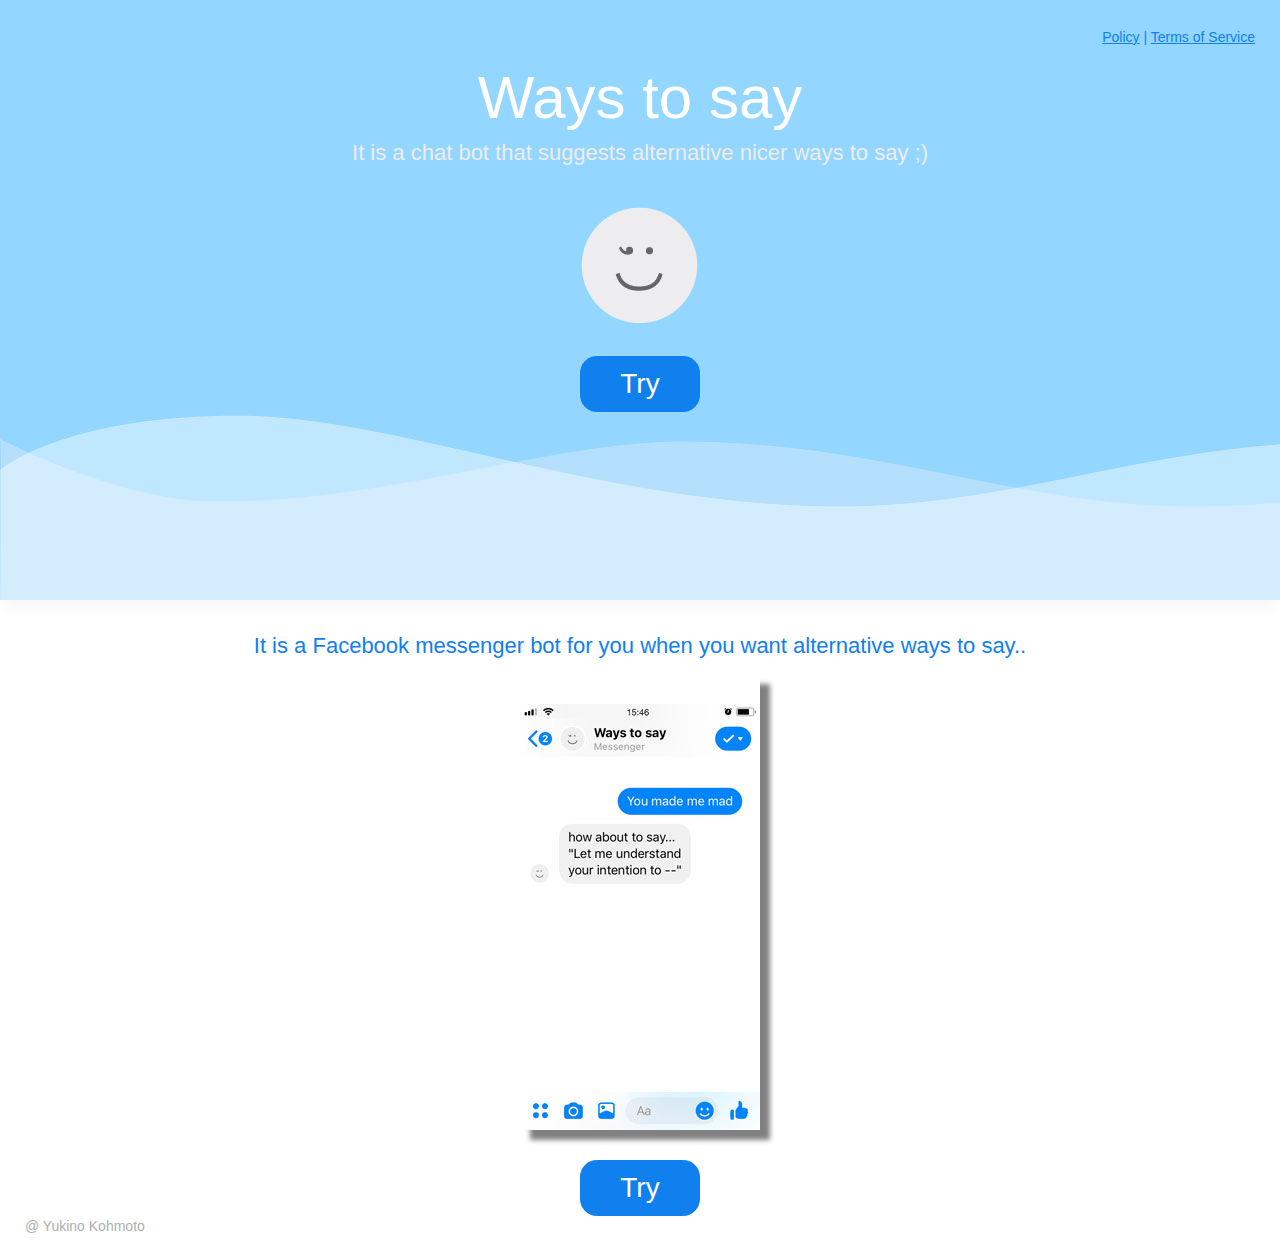
<file: index.html>
<!DOCTYPE html>
<html lang="en">
<head>
  <meta charset="utf-8">
  <title>Ways to say</title>
  <meta http-equiv="X-UA-Compatible" content="IE=edge,chrome=1">  
  <link rel="canonical" href="https://yukinokoh.github.io/">
  <script type="application/ld+json">
    {
      "@type": "WebSite",
      "name": "Yukino Kohmoto",
      "url": "https://yukinokoh.github.io/”,
      "image": ["img/ways-to-say_image"]
    }
  </script>
  <meta name="viewport" content="width=device-width, initial-scale=1">
  <link rel="icon" type="img/png" sizes="32x32" href="img/favicon-32x32.png">
  <link rel="icon" type="img/png" sizes="96x96" href="img/favicon-96x96.png">
  <link rel="icon" type="image/png" sizes="16x16" href="img/favicon-16x16.png">
  <!-- Bootstrap 3 -->
  <link rel="stylesheet"
        href="https://maxcdn.bootstrapcdn.com/bootstrap/3.3.7/css/bootstrap.min.css">
  <script src="https://code.jquery.com/jquery-1.10.1.min.js"></script>
  <script
src="https://netdna.bootstrapcdn.com/bootstrap/3.1.0/js/bootstrap.min.js" async></script>
  <!-- js -->
  <!-- css -->
  <link rel="stylesheet" href="css/style.css">
  <link href="https://fonts.googleapis.com/css?family=Open+Sans" rel="stylesheet">
</head>

<body>
  <div class="site container-fluid">
    <header id="header">
      <div class="row mr-1 ml-1">
        <div class="col-xs-12">    
          <h5 class="text-right">
            <a href="policy.html">Policy</a> | 
            <a href="terms.html">Terms of Service</a>
          </h5>
          <h1 class="text-center">Ways to say</h1>
          <h3 class="text-center">It is a chat bot that suggests alternative nicer ways to say ;)</h3>
          <img src="img/face.png" alt="smile" class="img-responsive pt-3 pb-3">
          <div class="text-center"><a href="https://www.facebook.com/Ways-to-say-347589792519023"><button type="button" class="button-try">Try</button></a></div>
        </div>
      </div>
    </header>

    <!-- section to introduce projects -->
    <section id="intro" class="container">
      <div class="row">
        <div class="col-sx-12 text-center">
          <h4>It is a Facebook messenger bot for you when you want alternative ways to say..</h4>
          <img src="img/screen.jpg" alt="screenshot" class="img-responsive img-shadow pt-3">
          <div class="text-center mt-3"><a href="https://www.facebook.com/Ways-to-say-347589792519023"><button type="button" class="button-try">Try</button></a></div>
        </div>
      </div><!-- end row-->
    </section> 

    <footer class="container-fluid">
      <div class="row mr-1 ml-1"><div class="col-sx-12">
        <ul class="list-inline">
          <li><a href="https://yukinokoh.github.io/">@ Yukino Kohmoto</a></li>
        </ul>
      </div></div>
    </footer>
  </div>  <!-- container-fluid end -->
</body>
</html>
</file>
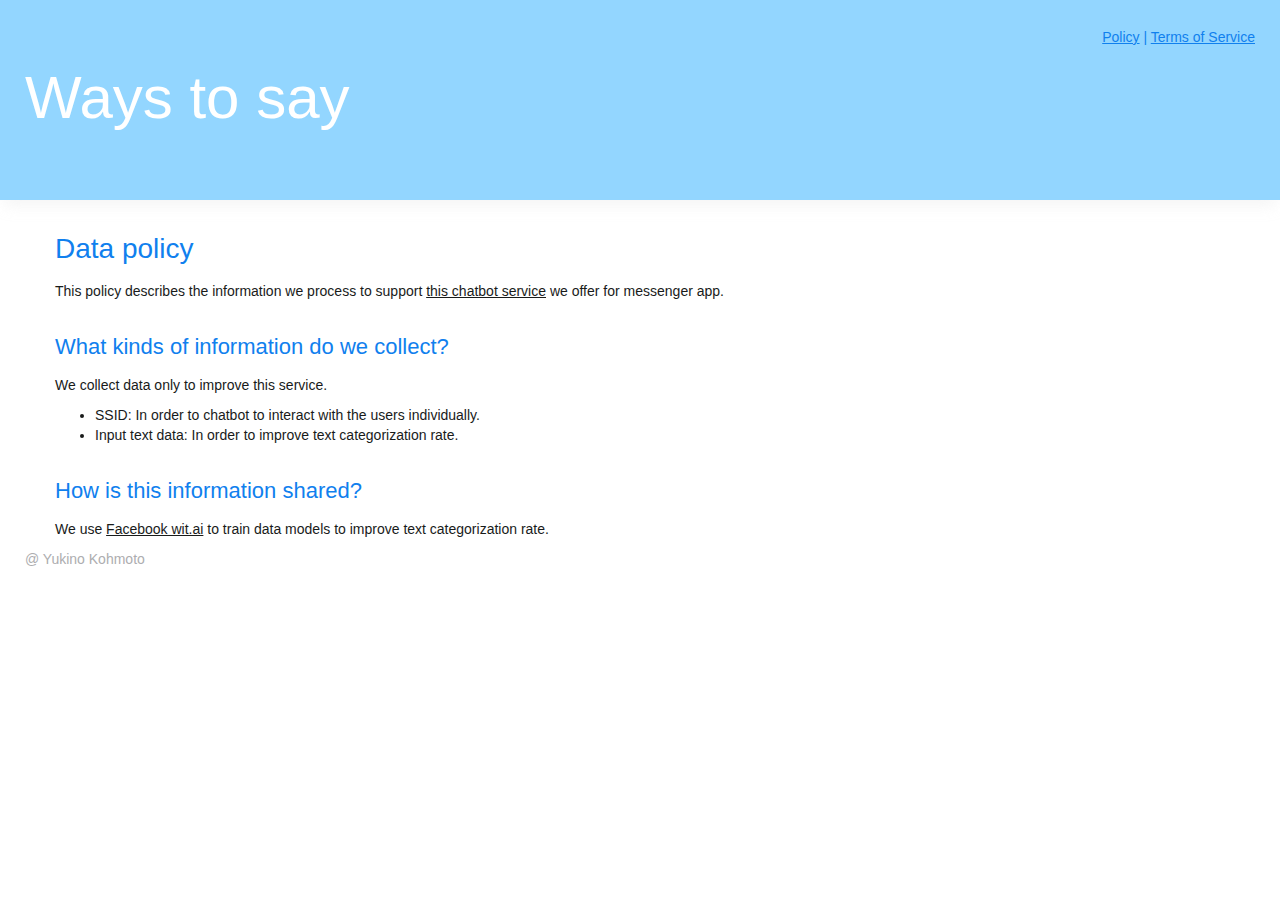
<file: policy.html>
<!DOCTYPE html>
<html lang="en">
<head>
  <meta charset="utf-8">
  <title>Ways to say</title>
  <meta http-equiv="X-UA-Compatible" content="IE=edge,chrome=1">  
  <link rel="canonical" href="https://yukinokoh.github.io/">
  <script type="application/ld+json">
    {
      "@type": "WebSite",
      "name": "Yukino Kohmoto",
      "url": "https://yukinokoh.github.io/”,
      "image": ["img/ways-to-say_image"]
    }
  </script>
  <meta name="viewport" content="width=device-width, initial-scale=1">
  <link rel="icon" type="img/png" sizes="32x32" href="img/favicon-32x32.png">
  <link rel="icon" type="img/png" sizes="96x96" href="img/favicon-96x96.png">
  <link rel="icon" type="image/png" sizes="16x16" href="img/favicon-16x16.png">
  <!-- Bootstrap 3 -->
  <link rel="stylesheet"
        href="https://maxcdn.bootstrapcdn.com/bootstrap/3.3.7/css/bootstrap.min.css">
  <script src="https://code.jquery.com/jquery-1.10.1.min.js"></script>
  <script
src="https://netdna.bootstrapcdn.com/bootstrap/3.1.0/js/bootstrap.min.js" async></script>
  <!-- js -->
  <!-- css -->
  <link rel="stylesheet" href="css/style.css">
  <link href="https://fonts.googleapis.com/css?family=Open+Sans" rel="stylesheet">
</head>

<body>
  <div class="site container-fluid">
    <header id="header-common">
      <div class="row mr-1 ml-1">
        <div class="col-xs-12">    
          <h5 class="text-right">
            <a href="policy.html">Policy</a> | 
            <a href="terms.html">Terms of Service</a>
          </h5>
          <h1 class="text-left"><a href="index.html">Ways to say</a></h1>
        </div>
      </div>
    </header>

    <!-- section to introduce projects -->
    <section id="intro" class="container">
      <div class="row">
        <div class="col-sx-12 text-left">
          <h2>Data policy</h2>
          <p>This policy describes the information we process to support <a href="https://www.facebook.com/Ways-to-say-347589792519023">this chatbot service</a> we offer for messenger app.</p>
          <h4>What kinds of information do we collect?</h4>
          <p> We collect data only to improve this service.</p> 
          <ul>
            <li>SSID: In order to chatbot to interact with the users individually. </li>
            <li>Input text data: In order to improve text categorization rate.</li> 
          </ul>
          <h4>How is this information shared?</h4>
          <p>We use <a href="https://wit.ai/">Facebook wit.ai</a> to train  data models to improve text categorization rate. </p>
          
        </div>
      </div><!-- end row-->
    </section> 

    <footer class="container-fluid">
      <div class="row mr-1 ml-1"><div class="col-sx-12">
        <ul class="list-inline">
          <li><a href="https://yukinokoh.github.io/">@ Yukino Kohmoto</a></li>
        </ul>
      </div></div>
    </footer>
  </div>  <!-- container-fluid end -->
</body>
</html>
</file>
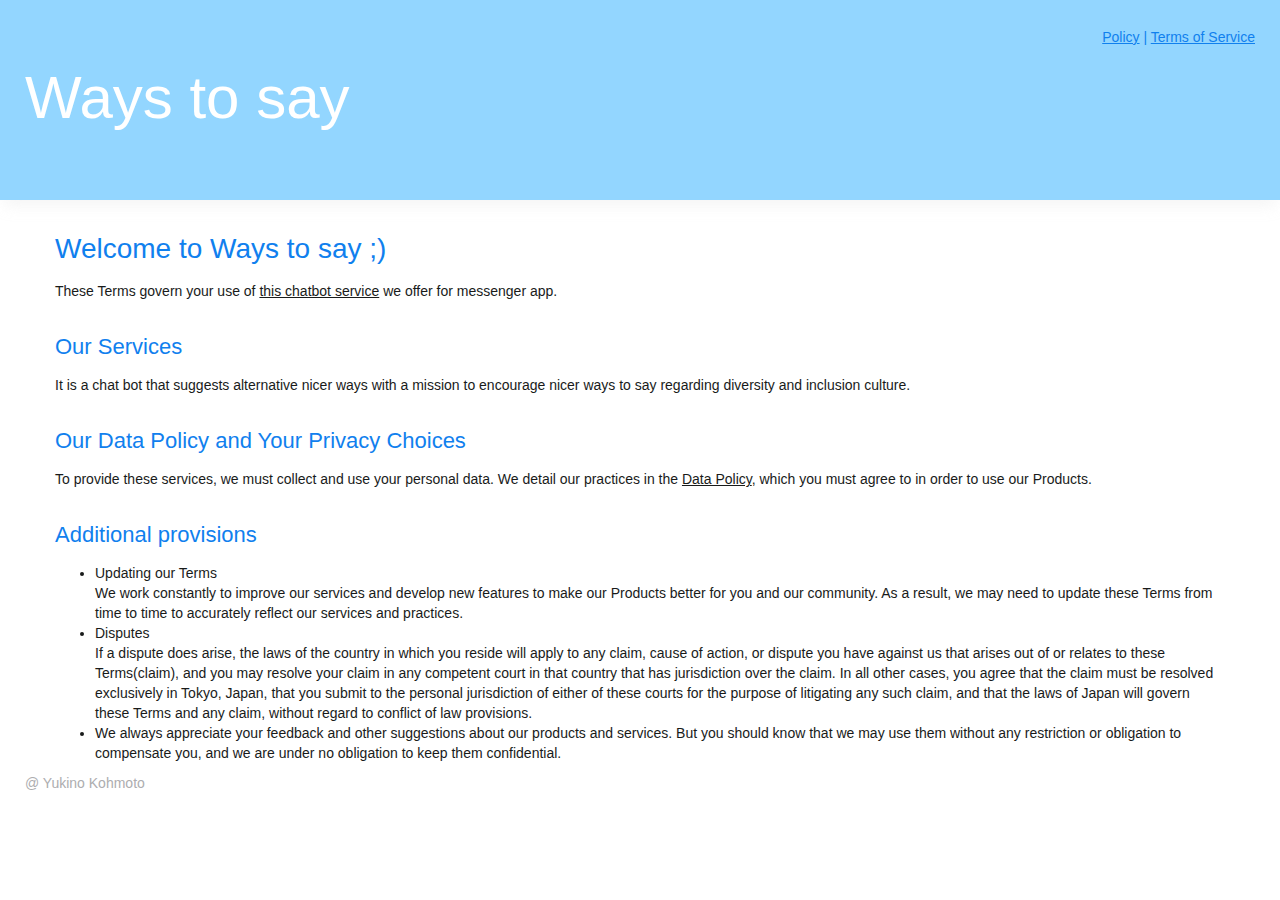
<file: terms.html>
<!DOCTYPE html>
<html lang="en">
<head>
  <meta charset="utf-8">
  <title>Ways to say</title>
  <meta http-equiv="X-UA-Compatible" content="IE=edge,chrome=1">  
  <link rel="canonical" href="https://yukinokoh.github.io/">
  <script type="application/ld+json">
    {
      "@type": "WebSite",
      "name": "Yukino Kohmoto",
      "url": "https://yukinokoh.github.io/”,
      "image": ["img/ways-to-say_image"]
    }
  </script>
  <meta name="viewport" content="width=device-width, initial-scale=1">
  <link rel="icon" type="img/png" sizes="32x32" href="img/favicon-32x32.png">
  <link rel="icon" type="img/png" sizes="96x96" href="img/favicon-96x96.png">
  <link rel="icon" type="image/png" sizes="16x16" href="img/favicon-16x16.png">
  <!-- Bootstrap 3 -->
  <link rel="stylesheet"
        href="https://maxcdn.bootstrapcdn.com/bootstrap/3.3.7/css/bootstrap.min.css">
  <script src="https://code.jquery.com/jquery-1.10.1.min.js"></script>
  <script
src="https://netdna.bootstrapcdn.com/bootstrap/3.1.0/js/bootstrap.min.js" async></script>
  <!-- js -->
  <!-- css -->
  <link rel="stylesheet" href="css/style.css">
  <link href="https://fonts.googleapis.com/css?family=Open+Sans" rel="stylesheet">
</head>

<body>
  <div class="site container-fluid">
    <header id="header-common">
      <div class="row mr-1 ml-1">
        <div class="col-xs-12">    
          <h5 class="text-right">
            <a href="policy.html">Policy</a> | 
            <a href="terms.html">Terms of Service</a>
          </h5>
          <h1 class="text-left"><a href="index.html">Ways to say</a></h1>
        </div>
      </div>
    </header>

    <!-- section to introduce projects -->
    <section id="intro" class="container">
      <div class="row">
        <div class="col-sx-12 text-left">
          <h2>Welcome to Ways to say ;)</h2>
          <p>These Terms govern your use of <a href="https://www.facebook.com/Ways-to-say-347589792519023">this chatbot service</a> we offer for messenger app.</p>
          <h4>Our Services</h4>
          <p>It is a chat bot that suggests alternative nicer ways with a mission to encourage nicer ways to say regarding diversity and inclusion culture.</p>
          <h4>Our Data Policy and Your Privacy Choices</h4>
          <p>To provide these services, we must collect and use your personal data. We detail our practices in the <a href="policy.html">Data Policy</a>, which you must agree to in order to use our Products.</p>
          <h4>Additional provisions</h4>
          <ul>
            <li>Updating our Terms<br>
                We work constantly to improve our services and develop new features to make our Products better for you and our community. As a result, we may need to update these Terms from time to time to accurately reflect our services and practices.</li>
           <li>Disputes<br>
               If a dispute does arise, the laws of the country in which you reside will apply to any claim, cause of action, or dispute you have against us that arises out of or relates to these Terms(claim), and you may resolve your claim in any competent court in that country that has jurisdiction over the claim. In all other cases, you agree that the claim must be resolved exclusively in Tokyo, Japan, that you submit to the personal jurisdiction of either of these courts for the purpose of litigating any such claim, and that the laws of Japan will govern these Terms and any claim, without regard to conflict of law provisions.</li>
          <li>We always appreciate your feedback and other suggestions about our products and services. But you should know that we may use them without any restriction or obligation to compensate you, and we are under no obligation to keep them confidential.</li>
        </ul>
          
        </div>
      </div><!-- end row-->
    </section> 

    <footer class="container-fluid">
      <div class="row mr-1 ml-1"><div class="col-sx-12">
        <ul class="list-inline">
          <li><a href="https://yukinokoh.github.io/">@ Yukino Kohmoto</a></li>
        </ul>
      </div></div>
    </footer>
  </div>  <!-- container-fluid end -->
</body>
</html>
</file>
<file: css/style.css>
/* @import url(https//weloveiconfonts.com/api/?family=fontelico);
/*
 * Base and Layout
 */
body {
  margin: 0;
  color: #191b1a;
  padding: 0;
  /* user double quotes */
  font-family: "Open+Sans", "Universe", "Helvetica", sans-serif; }

/* better to use class over IDs */
.site {
  margin: 0;
  padding: 0; }

.mt-3{
  margin-top: 30px;}
.mb-1 {
  margin-bottom: 10px; }
.mb-2 {
  margin-bottom: 20px; }
.ml-1 {
  margin-left: 10px; }
.mr-1 {
  margin-right: 10px; }

.pt-1{
  padding-top: 10px;}
.pt-3{
  padding-top: 30px;}
.pb-3{
  padding-bottom: 30px;}

.img-responsive {
  margin: 0 auto;}
.img-shadow{
  box-shadow: 10px 10px 5px grey;}

a:link,
a:hover,
a:visited {
  color: #191b1a;
  text-decoration: underline; }

.no-gutter > [class*='col-'] {
  padding-right: 0;
  padding-left: 0; }

/*
 * Typography
 */
h1 {
  font-size: 60px;
  font-weight: 300;
  color: #ffffff;}
h1 a:link,
h1 a:visited {
  color:#ffffff;
  text-decoration:none;}
h2{
  margin-top:34px;
  margin-bottom: 16px;
  font-size: 28px;
  font-weight: 300;
  color: #1080ee;}

h3 {
  margin-top: 0px;
  font-size: 22px;
  font-weight: 300; 
  color: #ededef;}
h4 {
  margin-top: 34px;
  margin-bottom: 16px;
  font-size: 22px;
  font-weight: 300;
  color: #1080ee; }

h5 {
  color: #1080ee; }

h5 a:link,
h5 a:visited {
  color: #1080ee; }

.button-try{
  position: relative;
  border: none;
  margin: 0 auto;
  background: #1080ee;
  border-radius: 17px;
  padding: 8px 40px;
  font-size: 28px;
  color: #ffffff;
  display: inline-block;
  text-align: center;
  text-shadow: none;
}
/*
 * Section
 */
/* Header */
header {
  top: -5px;
  margin-top: 0;
  padding-top: 20px;
  width: 100%;
  height: 600px;
  background-repeat: no-repeat; 
  background-image: url("../img/background.jpg");
  background-color: #fff;
  z-index: 100;
  -webkit-box-shadow: 0px 10px 14px -5px rgba(224, 224, 224, 0.35);
  -moz-box-shadow: 0px 10px 14px -5px rgba(224, 224, 224, 0.35);
  box-shadow: 0px 10px 14px -5px rgba(224, 224, 224, 0.35); }

#header-common{
  height: 200px;}
}

/* footer */
footer {
  color: #adadaf; }

footer a:link,
footer a:visited {
  color: #adadaf;
  text-decoration: none; }

footer a:hover {
  color: #191b1a; }
</file>
